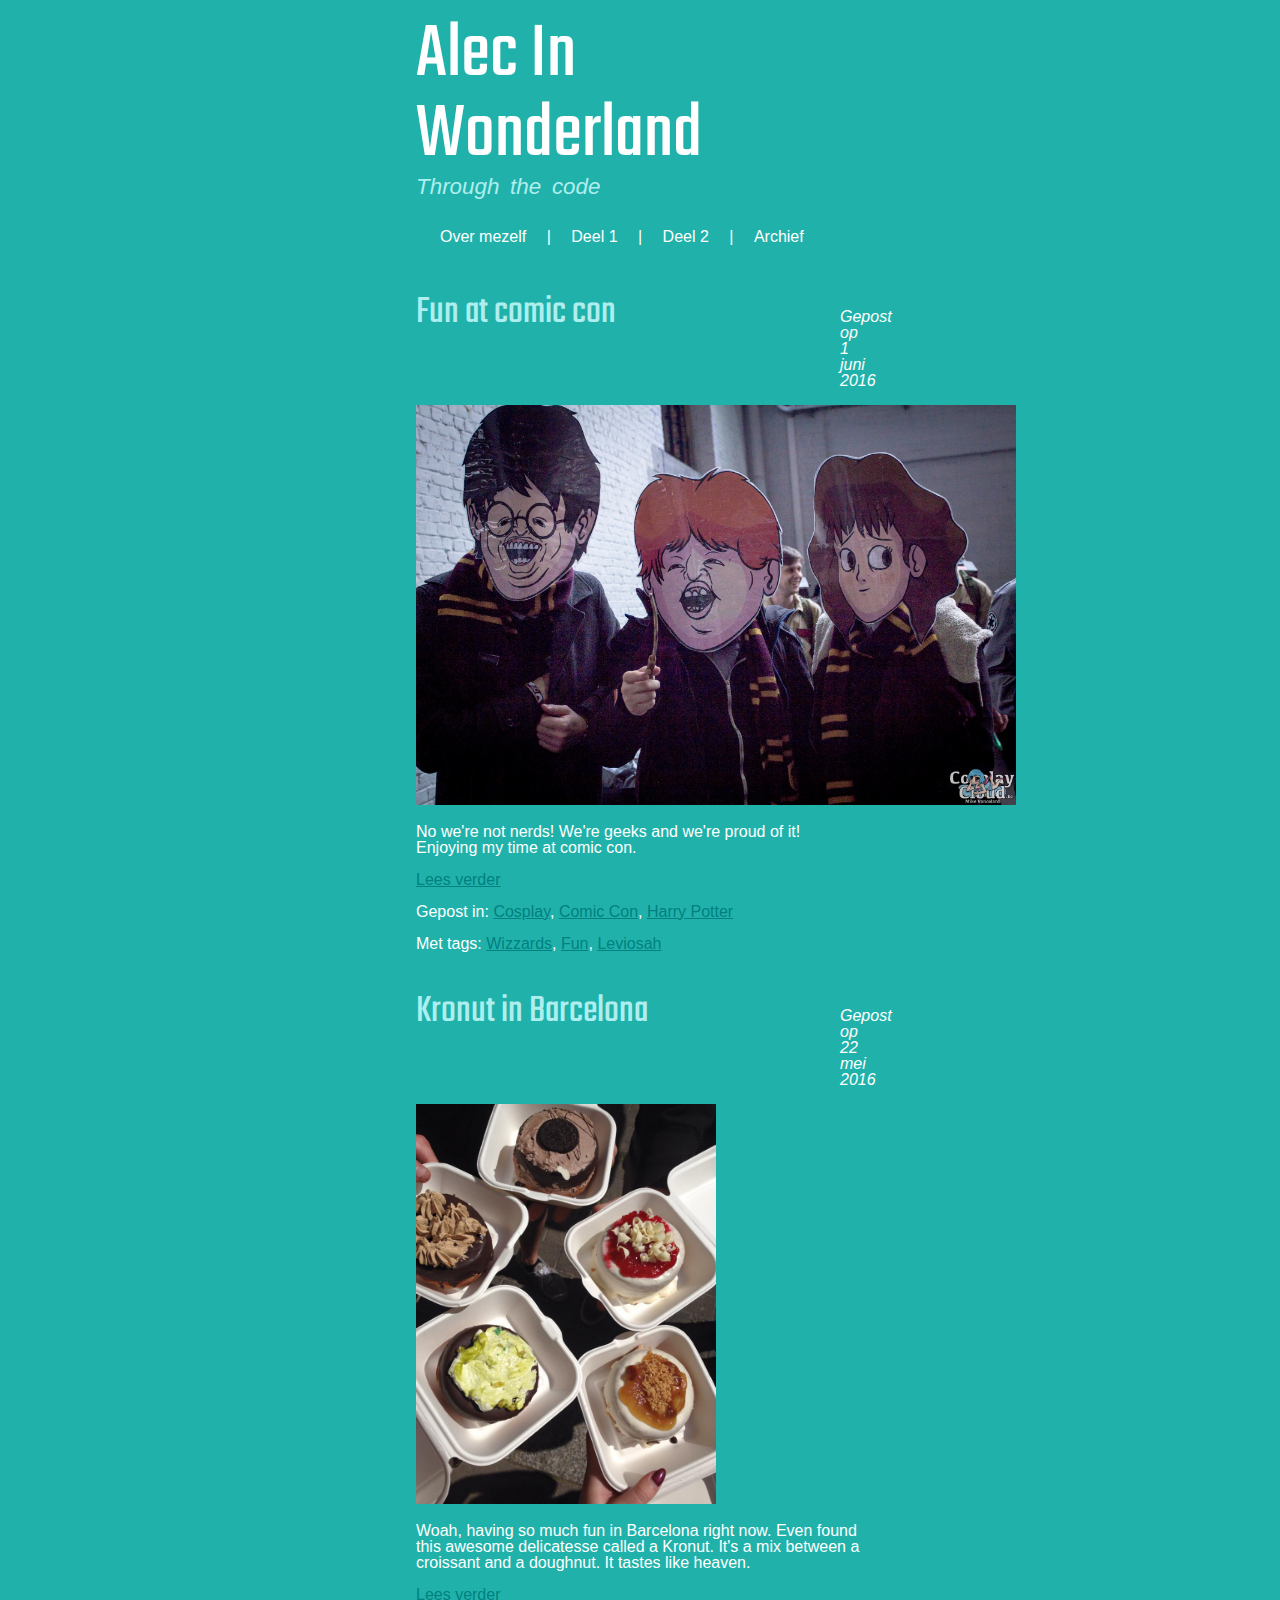
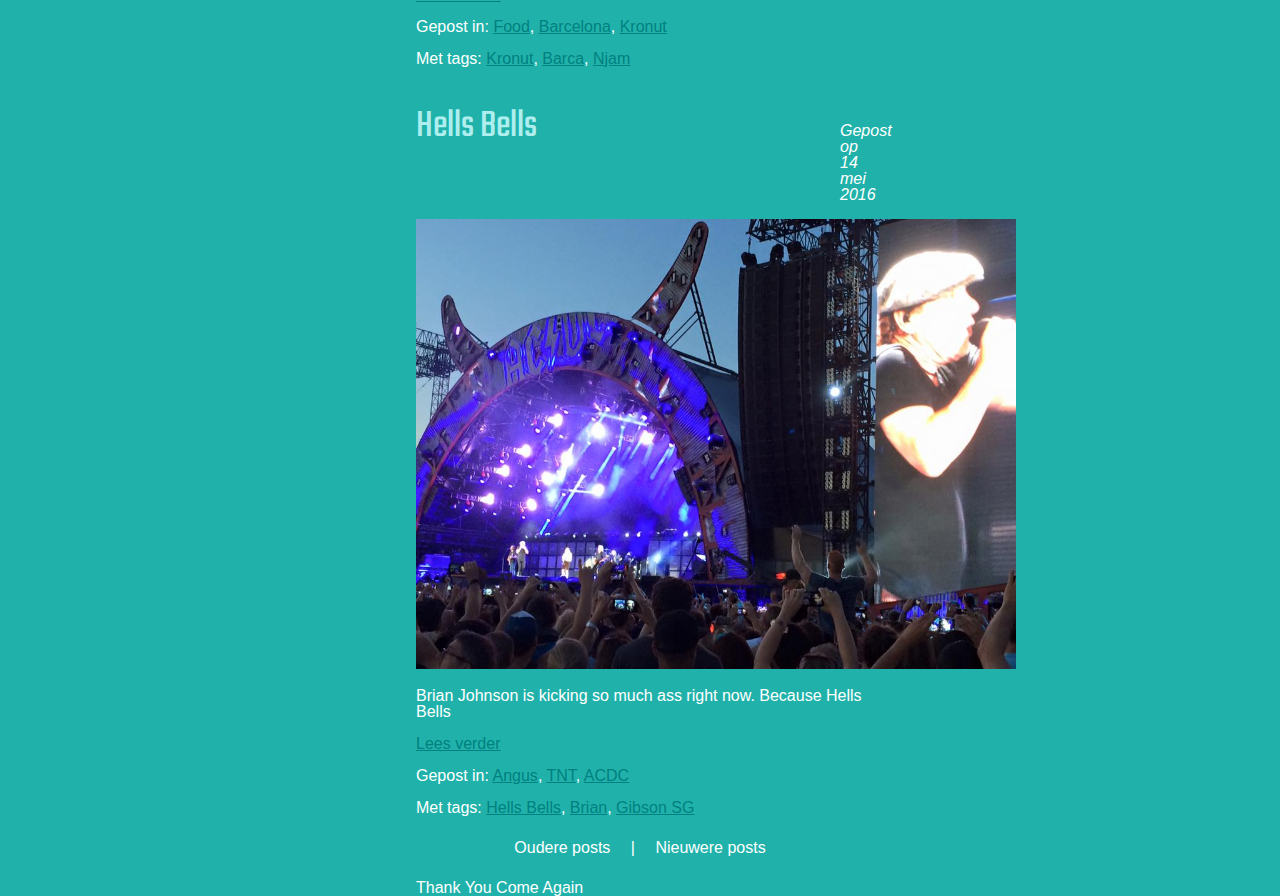
<file: index.html>
<!doctype html>
<html>
	<head>
		<title>Mijn Blog</title>
		<link rel="stylesheet" type="text/css" href="reset.css">
		<link rel="stylesheet" type="text/css" href="opdracht12.css">
		<link href='https://fonts.googleapis.com/css?family=Teko' rel='stylesheet' type='text/css'>
		<meta charset="utf-8">
	</head>
	<body>

		<h1>Alec In Wonderland</h1>
		<h3>Through the code</h3>
		<nav>
      <a href="#">Over mezelf</a> |
      <a href="#">Deel 1</a> |
      <a href="#">Deel 2</a> |
      <a href="#">Archief</a>
		</nav>

		<h2>
			<a href="Index2.html" target="_blank">Fun at comic con</a>
		</h2>
		<h4>Gepost op 1 juni 2016</h4>
		<img src="Beelden/cosplay.jpg" alt="alternatieve beschrijving" height= "400px">
		<p>No we're not nerds! We're geeks and we're proud of it! Enjoying my time at comic con.</p>
		<p>
			<a href="Opdracht12c.html" target="_blank">Lees verder</a>
		</p>
		<p>Gepost in:
			<a href="#">Cosplay</a>, <a href="#">Comic Con</a>, <a href="#">Harry Potter</a>
		</p>
		<p>Met tags:
			<a href="#">Wizzards</a>, <a href="#">Fun</a>, <a href="#">Leviosah</a>
		</p>

		<h2>
			<a href="Opdracht12d.html" target="_blank">Kronut in Barcelona</a>
		</h2>
		<h4>Gepost op 22 mei 2016</h4>
		<img src="Beelden/food.jpg" alt="alternatieve beschrijving" height="400px">
		<p>Woah, having so much fun in Barcelona right now. Even found this awesome delicatesse called a Kronut. It's a mix between a croissant and a doughnut. It tastes like heaven.</p>
		<p>
			<a href="#">Lees verder</a>
		</p>
		<p>Gepost in:
		 	<a href="#">Food</a>, <a href="#">Barcelona</a>, <a href="#">Kronut</a>
		</p>
		<p>Met tags:
			<a href="#">Kronut</a>, <a href="#">Barca</a>, <a href="#">Njam</a>
		</p>

		<h2>
			<a href="Opdracht12b.html" target="_blank">Hells Bells</a>
		</h2>
		<h4>Gepost op 14 mei 2016</h4>
		<img src="Beelden/acdc.jpg" alt="alternatieve beschrijving" height="450px">
		<p>Brian Johnson is kicking so much ass right now. Because Hells Bells</p>
		<p>
			<a href="#">Lees verder</a>
		</p>
		<p>Gepost in:
			<a href="#">Angus</a>, <a href="#">TNT</a>, <a href="#">ACDC</a>
		</p>
		<p>Met tags:
			<a href="#">Hells Bells</a>, <a href="#">Brian</a>, <a href="#">Gibson SG</a>
		</p>
		<p class="archieflinks">
			<a href="#">Oudere posts</a> |
			<a href="#">Nieuwere posts</a>
		</p>
		<p class="footer">Thank You Come Again</p>

		<script src="opdracht12.js"></script>
	</body>
</html>
</file>
<file: opdracht12.css>
body {
  background-color: #20B2AA;
  margin-left: 26em;
  margin-right: 26em;
  margin-top: 1em;
  font-family: helvetica;
}

a {
  color: #008080;
}

a:hover {
  color: white;
}

h1 {
  font-family: 'Teko', sans-serif;
  font-size: 5em;
  color: white;
}

h1 a {
  text-decoration: none;
  color: white;
}

h2 {
  font-family: 'Teko' , sans-serif;
  font-size: 2.5em;
  color: #AFEEEE;
  padding-top: 1em;
}

h2 a {
  color: #AFEEEE;
  text-decoration: none;
}

h2 a:hover {
  text-decoration: underline;
}

h3 {
  font-style: oblique;
  color: #AFEEEE;
  padding-bottom: 1em;
  word-spacing: 0.2em;
  font-size: 1.4em;
}

nav, .archieflinks {
  list-style-type: none;
  color: white;
  padding: 0.5em;
}

nav a, .archieflinks a{
  text-decoration: none;
  color: white;
  padding: 1em;
}

nav a:hover, .archieflinks a:hover {
  text-decoration: underline;
  color: #AFEEEE;
}

.archieflinks {
  text-align: center;
  margin-top: 1em;
}

h4 {
  color: white;
  font-style: oblique;
  margin-left: 26.5em;
  margin-top: -1.5em;
  padding-bottom: 1em;
}

p {
  padding-top: 1em;
  color: white;
}
</file>
